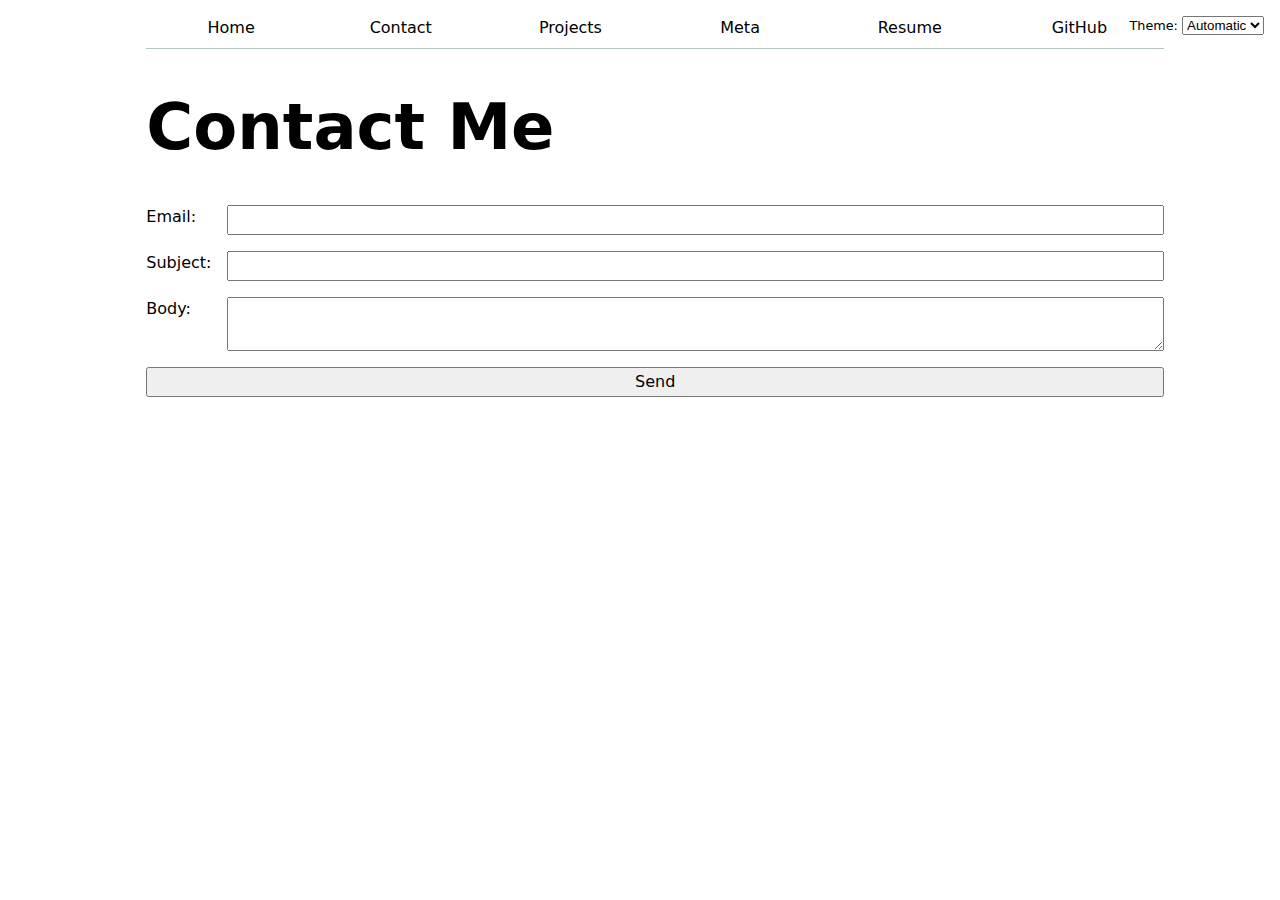
<file: contact/index.html>
<!DOCTYPE html>
<html lang="en">
<head>
    <script type="module" src="../global.js"></script>
    <link rel="stylesheet" href="../style.css">
    <meta charset="UTF-8">
    <meta name="viewport" content="width=device-width, initial-scale=1.0">
    <title>Contact</title>
</head>
<body>
    <h1>Contact Me</h1>
    <form action="mailto:jal134@ucsd.edu" method="POST" enctype="text/plain">
        
        <label>Email: <input name="email" type="email"> </label>
        <label>Subject: <input name="subject"> </label>
        <label>Body: <textarea name="body"></textarea> </label>
        <button>Send</button>
    </form> 

</body>
</html>
</file>
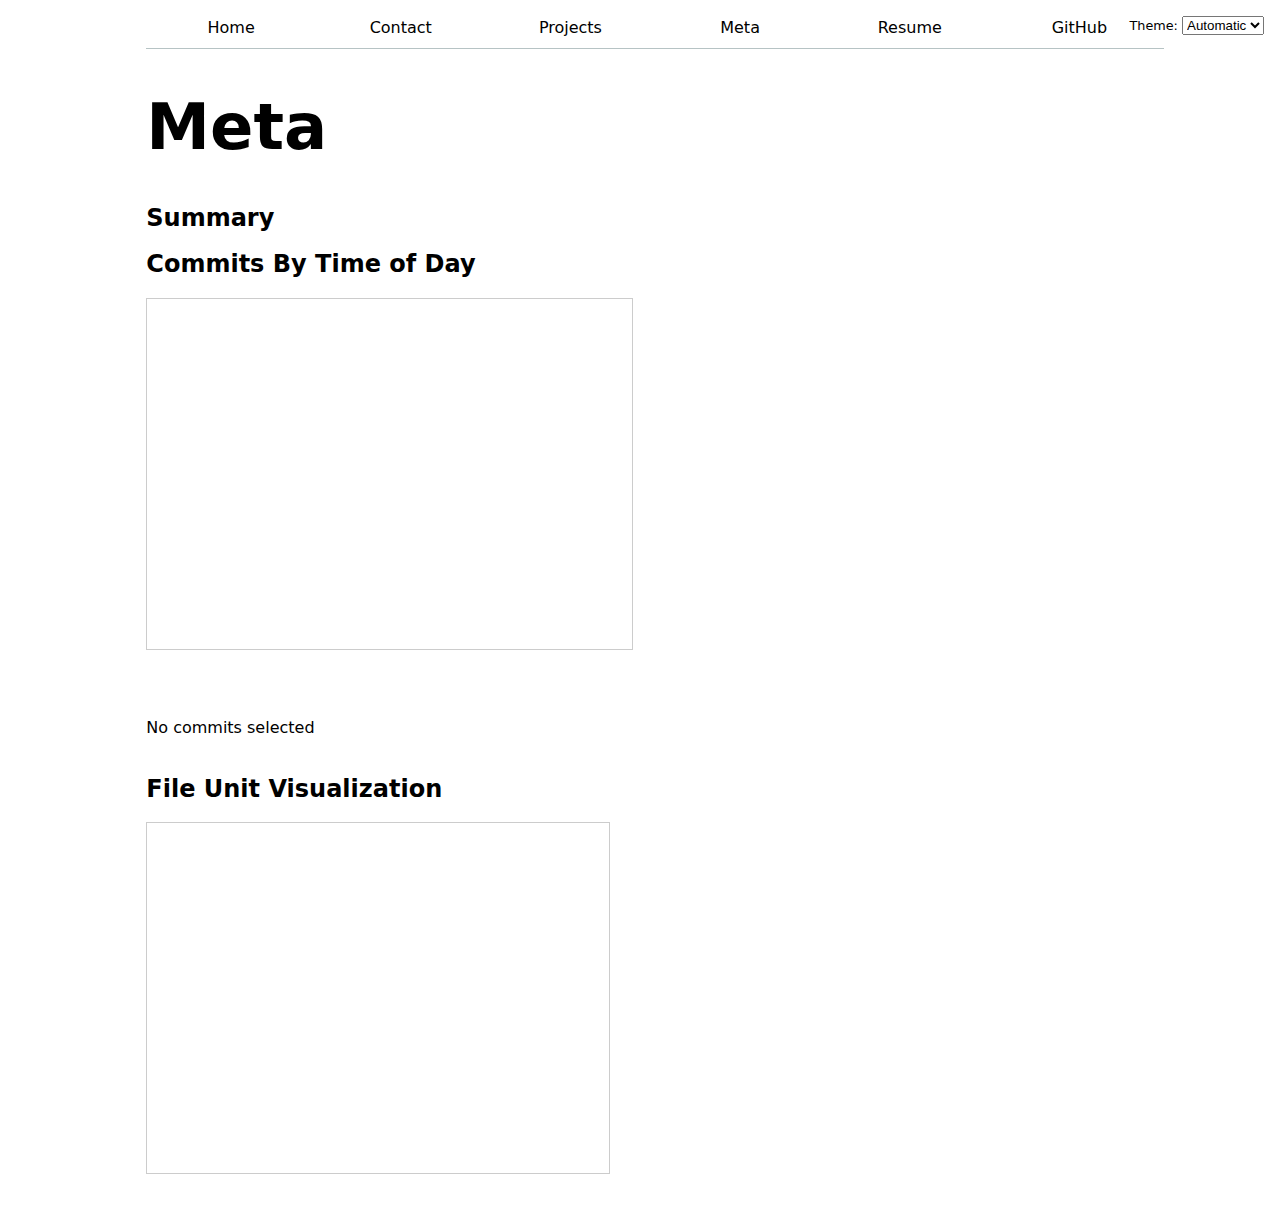
<file: meta/index.html>
<!DOCTYPE html>
<html lang="en">
<head>
    <script type="module" src="../global.js"></script>
    <script type="module" src="main.js"></script>
    <script src="https://d3js.org/d3.v7.min.js"></script>
    <link rel="stylesheet" href="../style.css">
    <meta charset="UTF-8">
    <meta name="viewport" content="width=device-width, initial-scale=1.0">
    <title>Meta</title>
</head>
<body class="meta">
    <h1>Meta</h1>
    <h2>Summary</h2>
    <div id="stats"></div>

    <h2>Commits By Time of Day</h2>
    <div id="scrollytelling">
      <div id="scroll-container">
          <div id="spacer"></div>
          <div id="items-container"></div>
      </div>
      <!-- our old scatterplot div -->
      <div id="chart"></div>
  </div>
    
    <dl id="commit-tooltip" class="info tooltip">
        <dt>Commit</dt>
        <dd>
          <a href="" id="commit-link" target="_blank"></a>
        </dd>
      
        <dt>Date</dt>
        <dd id="commit-date"></dd>
      
        <!-- Add: Time, author, lines edited -->
      </dl>
      <p id="selection-count">No commits selected</p>
      <dl id="language-breakdown" class="stats"></dl>

      <h2>File Unit Visualization</h2>
      <div id="scrollytelling-dots">
        <div id="scroll-container-dots">
            <div id="spacer-dots"></div>
            <div id="dots-container"></div>
        </div>
        <div id="dotsthing">
          <dl class="files">
          </dl>
        </div>
    </div>
</body>
</html>
</file>
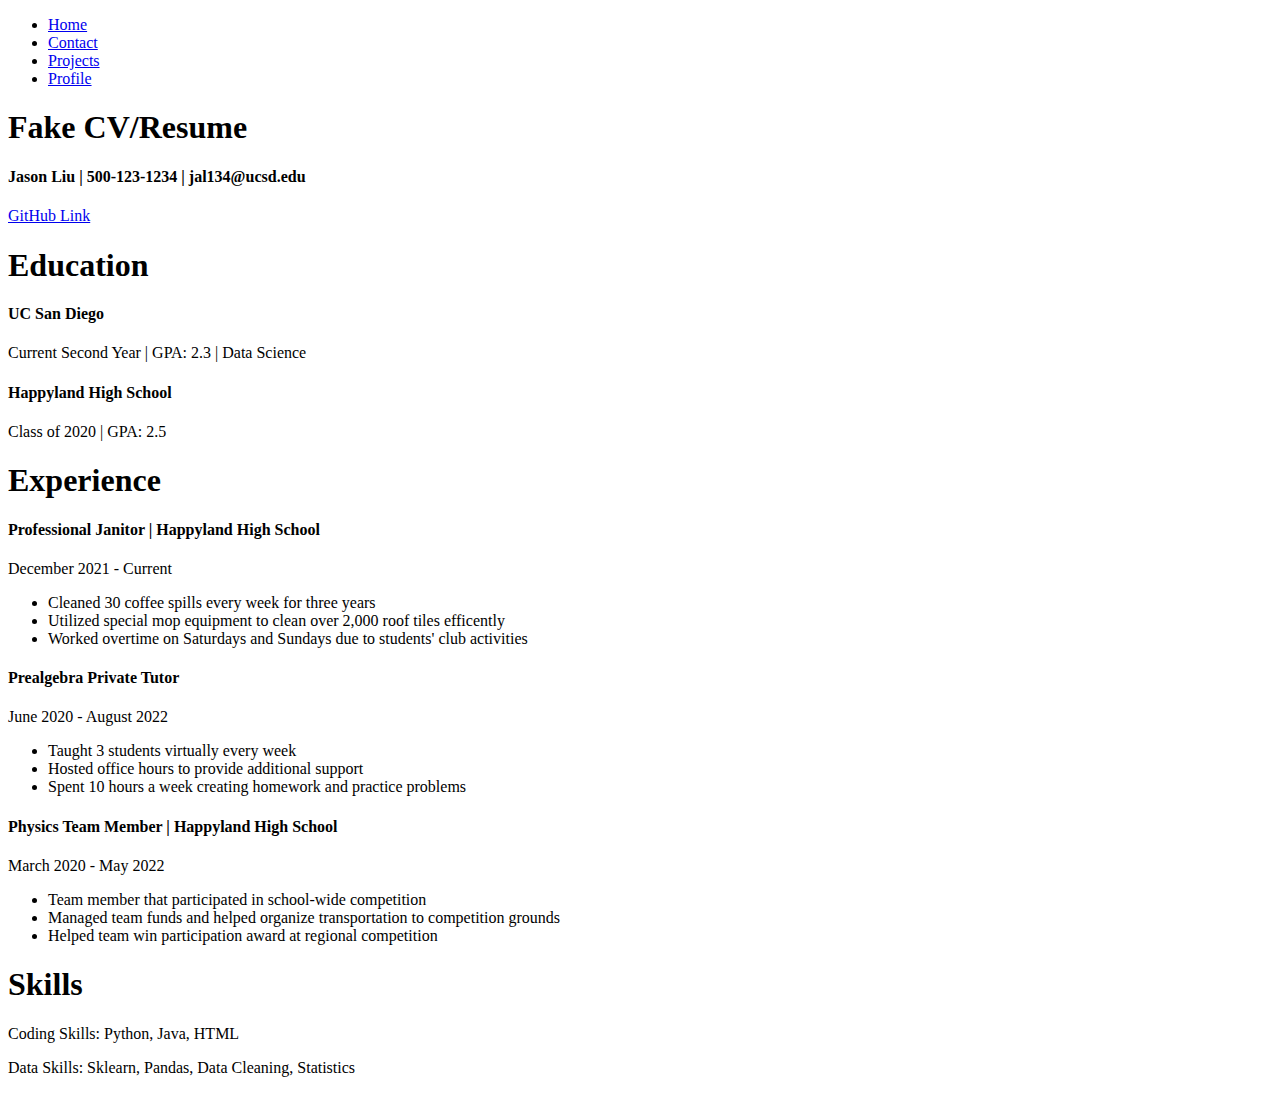
<file: profile/index.html>
<!DOCTYPE html>
<html lang="en">
<head>
    <meta charset="UTF-8">
    <meta name="viewport" content="width=device-width, initial-scale=1.0">
    <title>Profile</title>
    <nav>
        <ul>
            <li><a href="../index.html">Home</a></li>
            <li><a href="../contact/index.html">Contact</a></li>
            <li><a href="../projects/index.html">Projects</a></li>
            <li><a href="../profile/index.html">Profile</a></li>
        </ul>
    </nav>
</head>
<body>
    <section>
        <h1>Fake CV/Resume</h1>
        <h4>Jason Liu | 500-123-1234 | jal134@ucsd.edu</h4>
        <a href="https://github.com/JasonLiu134/portfolio">GitHub Link</a>
    </section>

    <section>
        <h1>Education</h1>
        <article>
            <h4>UC San Diego</h4>
            <p>Current Second Year | GPA: 2.3 | Data Science</p>
        </article>
        <article>
            <h4>Happyland High School</h4>
            <p>Class of 2020 | GPA: 2.5</p>
        </article>
    </section>

    <section>
        <h1>Experience</h1>
        <article>
            <h4>Professional Janitor | Happyland High School</h4>
            <time>December 2021 - Current</time>
            <ul>
                <li>Cleaned 30 coffee spills every week for three years</li>
                <li>Utilized special mop equipment to clean over 2,000 roof tiles efficently</li>
                <li>Worked overtime on Saturdays and Sundays due to students' club activities</li>
              </ul>
        </article>
        <article>
            <h4>Prealgebra Private Tutor</h4>
            <time>June 2020 - August 2022</time>
            <ul>
                <li>Taught 3 students virtually every week</li>
                <li>Hosted office hours to provide additional support</li>
                <li>Spent 10 hours a week creating homework and practice problems</li>
              </ul>
        </article>
        <article>
            <h4>Physics Team Member | Happyland High School</h4>
            <time>March 2020 - May 2022</time>
            <ul>
                <li>Team member that participated in school-wide competition</li>
                <li>Managed team funds and helped organize transportation to competition grounds</li>
                <li>Helped team win participation award at regional competition</li>
              </ul>
        </article>
    </section>

    <section>
        <h1>Skills</h1>
        <p>Coding Skills: Python, Java, HTML</p>
        <p>Data Skills: Sklearn, Pandas, Data Cleaning, Statistics</p>
    </section>
</body>
</html>
</file>
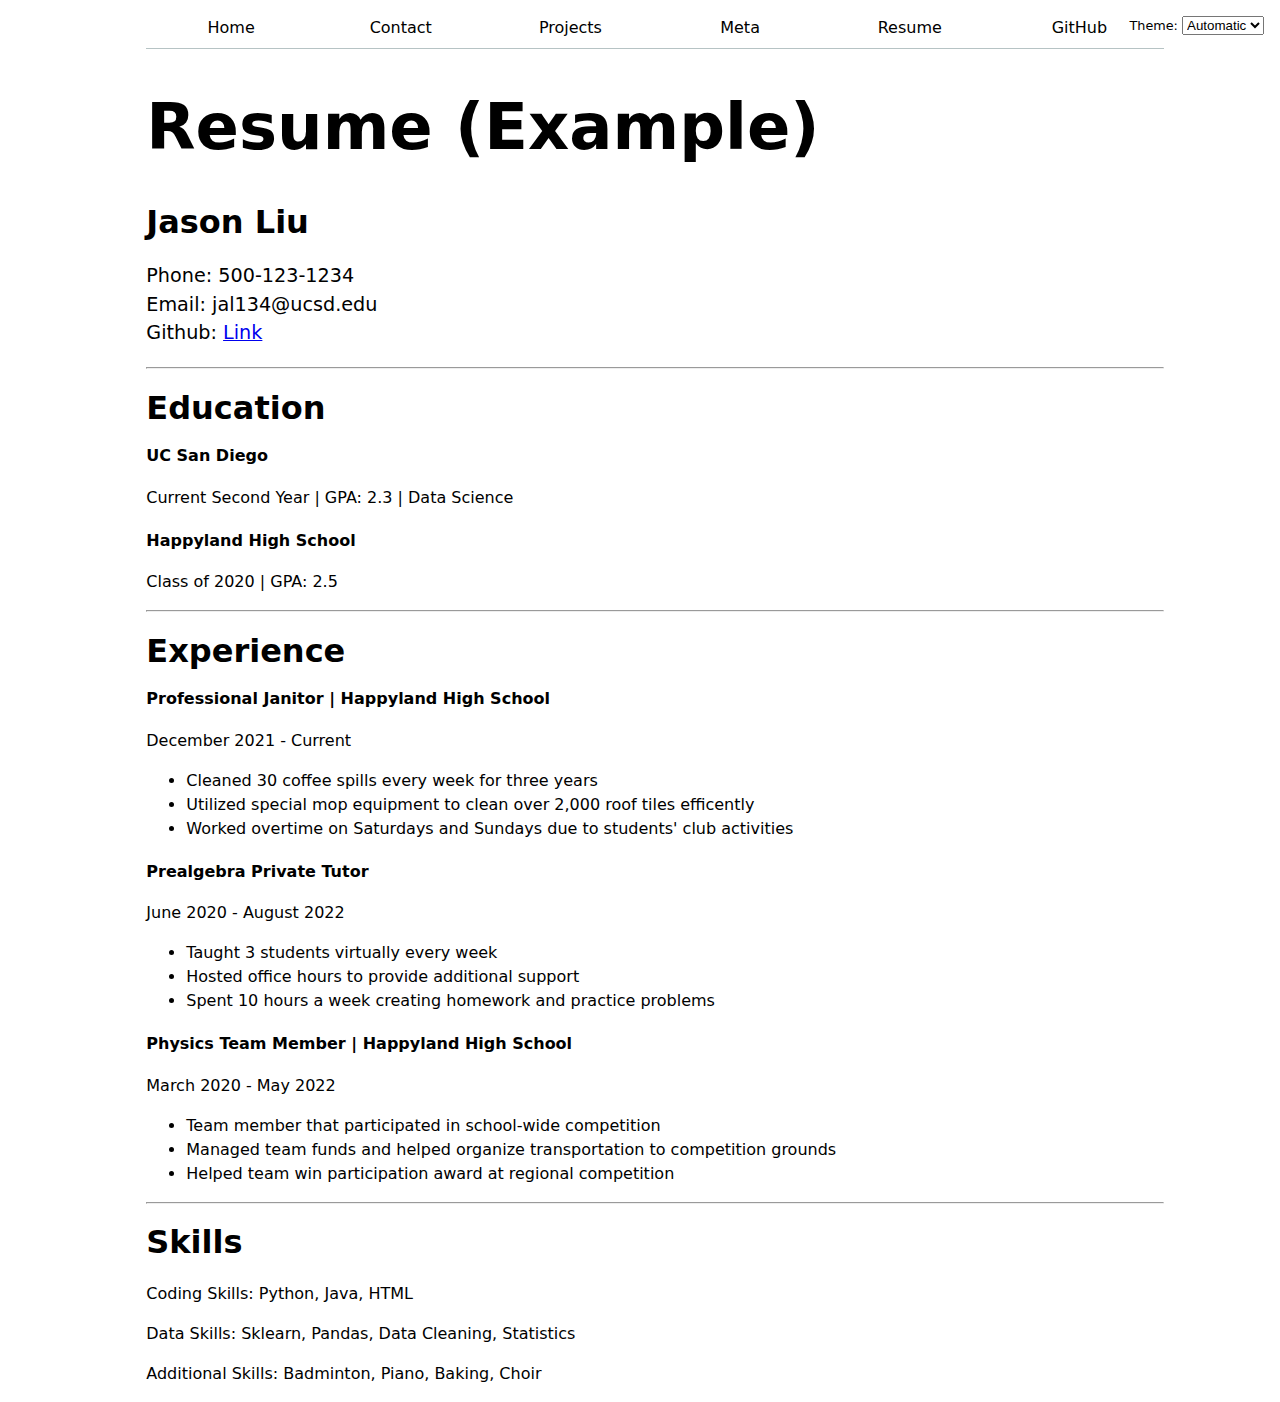
<file: resume/index.html>
<!DOCTYPE html>
<html lang="en">
<head>
    <script type="module" src="../global.js"></script>
    <link rel="stylesheet" href="../style.css">
    <meta charset="UTF-8">
    <meta name="viewport" content="width=device-width, initial-scale=1.0">
    <title>Resume</title>
</head>
<body>
    <h1>Resume (Example)</h1>
    <section>
        <h1 class="resume">Jason Liu</h1>
        <p class="resumeinfo">
            Phone: 500-123-1234 <br>
            Email: jal134@ucsd.edu <br>
            Github: <a href="https://github.com/JasonLiu134" target="_blank">Link</a>
        </p>
    </section>
    <hr>

    <section>
        <h1 class="resume">Education</h1>
        <article>
            <h4>UC San Diego</h4>
            <p>Current Second Year | GPA: 2.3 | Data Science</p>
        </article>
        <article>
            <h4>Happyland High School</h4>
            <p>Class of 2020 | GPA: 2.5</p>
        </article>
    </section>
    <hr>

    <section>
        <h1 class="resume">Experience</h1>
        <article>
            <h4>Professional Janitor | Happyland High School</h4>
            <time>December 2021 - Current</time>
            <ul>
                <li>Cleaned 30 coffee spills every week for three years</li>
                <li>Utilized special mop equipment to clean over 2,000 roof tiles efficently</li>
                <li>Worked overtime on Saturdays and Sundays due to students' club activities</li>
              </ul>
        </article>
        <article>
            <h4>Prealgebra Private Tutor</h4>
            <time>June 2020 - August 2022</time>
            <ul>
                <li>Taught 3 students virtually every week</li>
                <li>Hosted office hours to provide additional support</li>
                <li>Spent 10 hours a week creating homework and practice problems</li>
              </ul>
        </article>
        <article>
            <h4>Physics Team Member | Happyland High School</h4>
            <time>March 2020 - May 2022</time>
            <ul>
                <li>Team member that participated in school-wide competition</li>
                <li>Managed team funds and helped organize transportation to competition grounds</li>
                <li>Helped team win participation award at regional competition</li>
              </ul>
        </article>
    </section>
    <hr>

    <section>
        <h1 class="resume">Skills</h1>
        <p>Coding Skills: Python, Java, HTML</p>
        <p>Data Skills: Sklearn, Pandas, Data Cleaning, Statistics</p>
        <p>Additional Skills: Badminton, Piano, Baking, Choir</p>
    </section>
</body>
</html>
</file>
<file: style.css>
:root {
  color-scheme: light dark;
}

html {
  --color-accent: oklch(70% 8% 300);
  accent-color: var(--color-accent)
}

body {
    /* Set line height to 1.5 times the font size
         and use the OS’s UI font as the website font
       */
    font: 100%/1.5 system-ui;

    max-width: 100ch;
    margin-inline: auto;
    padding-left: 3ch;

    input, textarea, button {
      font: inherit;
    }

    form {
      display: grid;
      grid-template-columns: auto 1fr;
      gap: 1em;
    }

    input {
      display: grid;
      grid-template-columns: subgrid;
    }

    label {
      display: grid;
      grid-template-columns: subgrid;
      grid-column: 1 / -1;
      gap: 1em;
    }

    button {
      display: grid;
      grid-template-columns: subgrid;
      grid-column: 1 / -1;
      gap: 1em;
      display: flex;
      justify-content: center;
    }

    h1 {
      font-size: 4em;
    }

    h1.resume {
      font-size: 2em;
    }

    p.resumeinfo {
      font-size: 1.2em;
    }
  }

label.color-scheme {
  position: absolute;
  top: 1rem;
  right: 1rem;
  
  font: inherit;
  font-size: 80%;
  display: inline-block;
}

nav {
  --border-color: oklch(50% 10% 200 / 40%);
  
  display: flex;
  margin-bottom: 2em;
  border-bottom: 1px solid var(--border-color);

  a {
    flex: 1;
    text-decoration: none;
    color: inherit;
    text-align: center;
    padding: 0.5em;
  }

  a.current {
    border-bottom: 5px solid var(--border-color);
  }

  a:hover {
    border-bottom: 5px solid var(--color-accent);
    background-color: color-mix(in oklch, var(--color-accent), canvas 85%);
  }
}

.projects {
  display: grid;
  grid-template-columns: repeat(auto-fill, minmax(15em, 1fr));
  
  article {
    display: grid;
    grid-template-rows: subgrid;
    grid-row: span 3;
    gap: 1em;
    padding-right: 1ch;
  }

  h2 {
    margin: 0;
  }
}

h1, h2, h3, h4, h5, h6 {
  line-height: 1.1;
  text-wrap: balance;
}

dl {
  display: grid;
  grid-template-columns: 1fr 1fr 1fr 1fr;
  gap: 1em;
}

#projects-pie-plot {
  max-width: 20em;
  margin-block: 2em;

  overflow: visible;
}

.swatch {
  width: 4mm;
  height: 4mm;
  background-color: var(--color);
  border-radius: 3px;
}

.swatch.selected {
  background-color: #333;
  border: 2px solid #000;
}

.legend {
  display: grid;
  grid-template-columns: repeat(auto-fill, minmax(9em, 1fr));
  border: 1px solid;
  padding: 2em;
  margin: 3em;
  flex: 1;
}

.legend_class {
  display: flex;
  align-items: center;
  gap: 0.5em;
}

.legend_container {
  display: flex;
}

svg:has(path:hover) {
  path:not(:hover) {
    opacity: 0.5;
  }
  path {
    transition: 300ms;
    cursor: pointer;
  }
}

.selected {
  --color: oklch(60% 45% 0) !important;

  &:is(path) {
    fill: var(--color);
  }
}

.searchBar {
  width: 100%;
  max-width: 60em; 
  margin: 1em;
  padding-right: 1em;
  box-sizing: border-box;
}

.stats {
  display: grid;
  grid-template-columns: repeat(6, 1fr);
}

.stats dt {
  grid-column: span 1;
  font-weight: bold;
  text-align: center;
  font-size: 1em;
  padding-left: 1.71em;
}

.stats dd {
  grid-column: span 1;
  text-align: center;
  font-size: 1.5em;
}

dl.info {
  display: grid;
  grid-template-columns: 1fr 3fr;
  gap: 0.5em;
  transition-duration: 500ms;
  transition-property: opacity, visibility;
}

dl.info[hidden]:not(:hover, :focus-within) {
  opacity: 0;
  visibility: hidden;
}

dl.info dt {
  margin: 0;
  opacity: 0.5;
}

dl.info dd {
  margin: 0;
}

.tooltip {
  position: fixed;
  top: 1em;
  left: 1em;
  background-color: rgba(255, 255, 255, 0.5);
  box-shadow: 0px 3px 15px rgba(0,0,0,0.2);
  border-radius: 10px;
  backdrop-filter: blur(2.5px);
  padding: 0.8em;
}

circle {
  transition: all 200ms, r calc(var(--r) * 100ms);
  transform-origin: center;
  transform-box: fill-box;
  @starting-style {
    r: 0;
  }
}

circle:hover {
  transform: scale(1.5);
}

@keyframes marching-ants {
  to {
    stroke-dashoffset: -8; /* 5 + 3 */
  }
}

.selection {
  fill-opacity: 0.1;
  stroke: black;
  stroke-opacity: 0.7;
  stroke-dasharray: 5 3;
  animation: marching-ants 2s linear infinite;
}

circle.selected {
  fill: #ff6b6b;
}

#commit-div {
  display: flex;
  flex: 1;
  align-items: baseline;
}

#selected-time {
  margin-left: auto;
}

#time-slider {
  width: 52em;
}

.files > div {
  grid-column: 1 / -1;
  display: grid;
  grid-template-columns: subgrid;
}

.line {
  display: flex;
  width: 0.3em;
  aspect-ratio: 1;
  /* background: steelblue; */
  border-radius: 50%;
}

.linedd {
  grid-column: 2;
  display: flex;
  flex-wrap: wrap;
  align-items: start;
  align-content: start;
  gap: 0.15em;
  padding-top: 0.6em;
  margin-left: 0;
}

small {
  display: block;
  font-size: 0.5em;
  color: #7a7a7a;
}

:global(body.meta) {
  max-width: min(120ch, 80vw);
}

#scrollytelling {
  grid-column: 1 / -1;
  display: grid;
  grid-template-columns: subgrid;
}

/* feel free to play with this to make your scrolly more seemless with your plot */
#scroll-container {
  grid-column: 1;
  position: relative;
  width: 95%;
  height: 350px;
  overflow-y: scroll;
  border: 1px solid #ccc;
  margin-bottom: 50px;
}

#chart {
  grid-column: 2;
}

#spacer {
  position: relative;
  top: 0;
  left: 0;
  width: 100%;
  background: none; /* transparent */
  pointer-events: none;
} 

#items-container {
  position: absolute;
  top: 0;
  left: 0;
  width: 100%;
}

.item {
  height: 30px;
  padding: 10px;
  box-sizing: border-box;
  border-bottom: 2px solid #eee;
}

#dots-container {
  position: absolute;
  top: 0;
  left: 0;
  width: 100%;
}

#scrollytelling-dots {
  grid-column: 1 / -1;
  display: grid;
  grid-template-columns: subgrid;
}

#scroll-container-dots {
  grid-column: 1;
  position: relative;
  width: 95%;
  height: 350px;
  overflow-y: scroll;
  border: 1px solid #ccc;
  margin-bottom: 50px;
}

#dotsthing {
  grid-column: 2;
}
</file>
